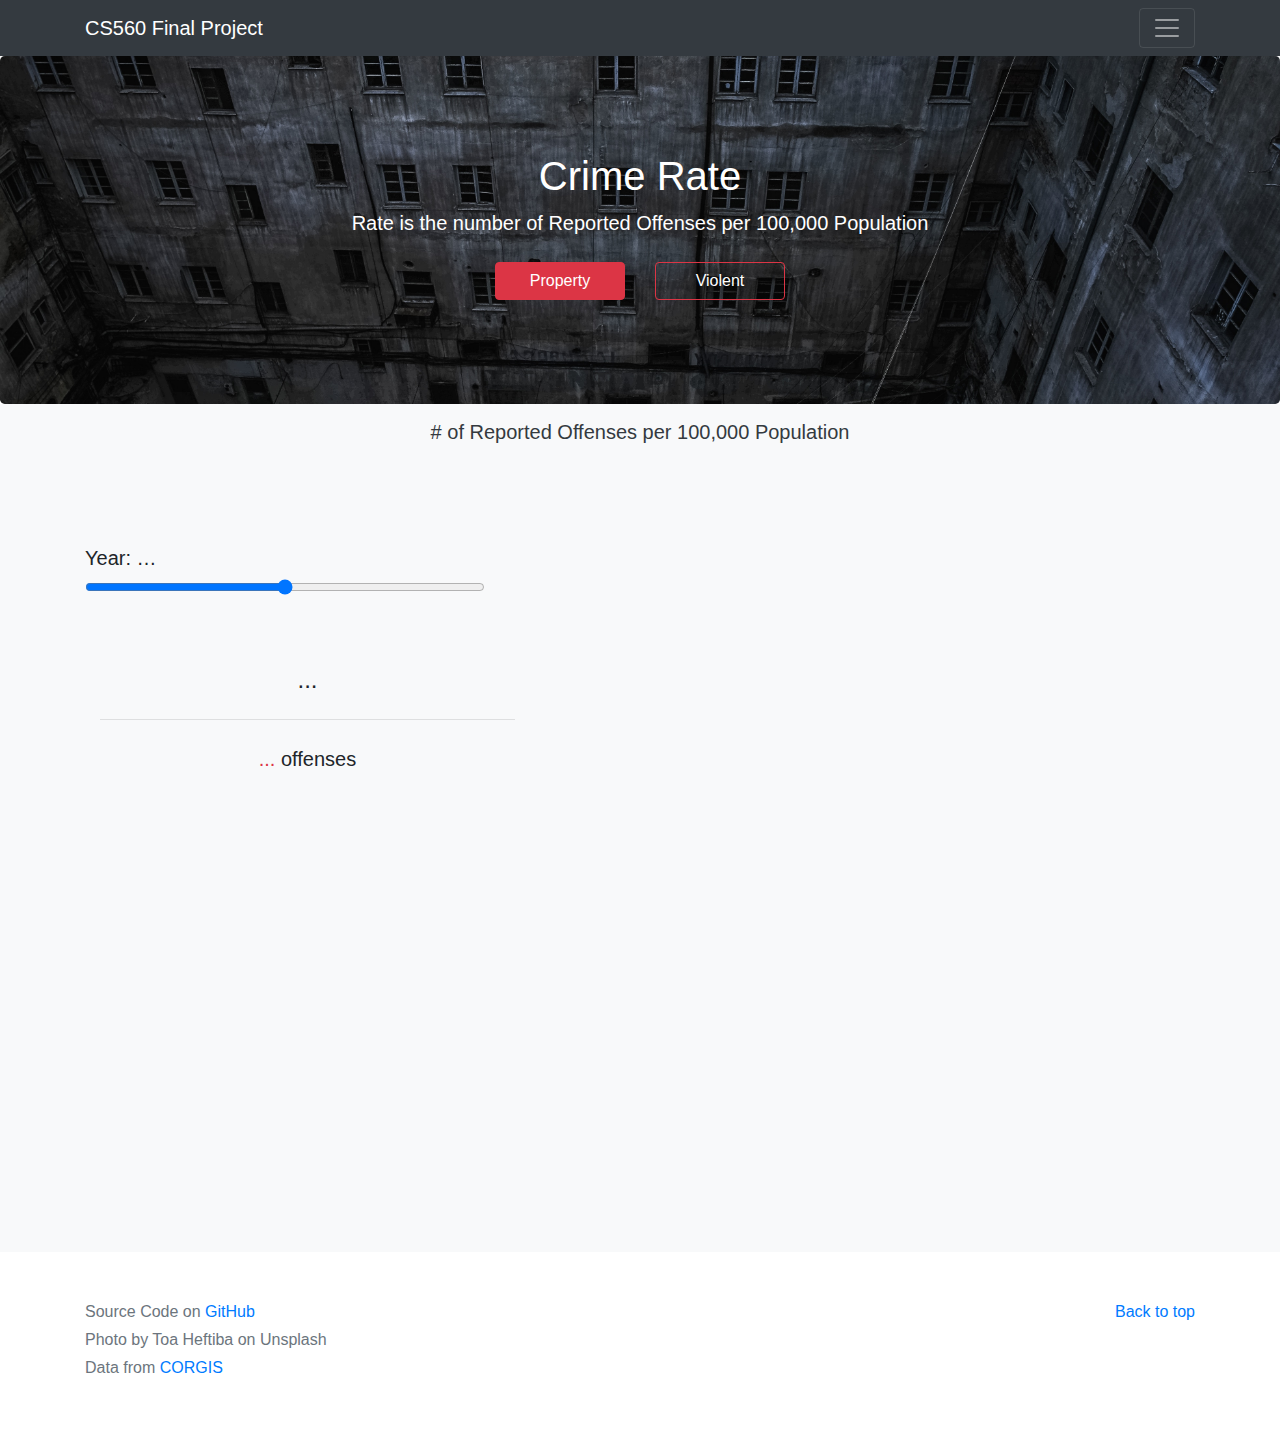
<file: index.html>
<!DOCTYPE html>
<html lang="en">
  <head>
    <meta charset="utf-8">
    <meta name="viewport" content="width=device-width, initial-scale=1, shrink-to-fit=no">
    <meta name="description" content="">
    <meta name="author" content="">

    <script src="https://cdn.anychart.com/releases/8.2.1/js/anychart-base.min.js"></script>
    <script src="https://cdn.anychart.com/releases/8.2.1/js/anychart-ui.min.js"></script>
    <script src="https://cdn.anychart.com/releases/8.2.1/js/anychart-exports.min.js"></script>
    <link rel="stylesheet" href="https://cdn.anychart.com/releases/8.2.1/css/anychart-ui.min.css">
    <link rel="stylesheet" href="https://cdn.anychart.com/releases/8.2.1/fonts/css/anychart-font.min.css">
	<script src="https://d3js.org/d3.v4.min.js"></script>
	<script src="https://d3js.org/colorbrewer.v1.min.js"></script>
    <!-- Bootstrap CSS -->
    <link rel="stylesheet" href="https://maxcdn.bootstrapcdn.com/bootstrap/4.0.0/css/bootstrap.min.css" integrity="sha384-Gn5384xqQ1aoWXA+058RXPxPg6fy4IWvTNh0E263XmFcJlSAwiGgFAW/dAiS6JXm" crossorigin="anonymous">
    <title>CS560 Final Project</title>

    <!-- Custom styles for this template -->
    <link href="css/dashboard.css" rel="stylesheet">
  </head>

  <body>


    <header>
      <div class="collapse bg-dark" id="navbarHeader">
        <div class="container">
          <div class="row">
            <div class="col-sm-8 col-md-7 py-4">
              <h4 class="text-white">About</h4>
              <p class="text-muted">All humankinds want to live in a safe community, we hope these visualizations would help improving the security of our society.</p>
            </div>
            <div class="col-sm-4 offset-md-1 py-4">
              <h4 class="text-white">Contact</h4>
              <ul class="list-unstyled">
                <!-- <li><a href="#" class="text-white">Follow on Twitter</a></li> -->
                <li><a href="https://github.com/hsu022210" class="text-white">GitHub</a></li>
                <li><a href="mailto:ahsu6@usfca.edu" class="text-white">Email me</a></li>
              </ul>
            </div>
          </div>
        </div>
      </div>
      <div class="navbar navbar-dark bg-dark box-shadow">
        <div class="container d-flex justify-content-between">
          <a href="index.html" class="navbar-brand d-flex align-items-center">
            <!-- <svg xmlns="http://www.w3.org/2000/svg" width="20" height="20" viewBox="0 0 24 24" fill="none" stroke="currentColor" stroke-width="2" stroke-linecap="round" stroke-linejoin="round" class="mr-2"><path d="M23 19a2 2 0 0 1-2 2H3a2 2 0 0 1-2-2V8a2 2 0 0 1 2-2h4l2-3h6l2 3h4a2 2 0 0 1 2 2z"></path><circle cx="12" cy="13" r="4"></circle></svg> -->
            CS560 Final Project
          </a>
          <button class="navbar-toggler" type="button" data-toggle="collapse" data-target="#navbarHeader" aria-controls="navbarHeader" aria-expanded="false" aria-label="Toggle navigation">
            <span class="navbar-toggler-icon"></span>
          </button>
        </div>
      </div>
    </header>

    <main role="main">

      <section class="jumbotron text-center main-background text-white">
        <div class="container">
          <h1 class="jumbotron-heading">Crime Rate</h1>
          <p class="lead">Rate is the number of Reported Offenses per 100,000 Population</p>
          <div class="row justify-content-center">
              <div class="col-md-3">
                  <a href="index.html" class="btn btn-danger btn-block my-2">Property</a>
              </div>
              <div class="col-md-3">
                  <a href="violent.html" class="btn btn-outline-danger btn-block my-2 text-white">Violent</a>
              </div>
          </div>
        </div>
      </section>

      <div class="album py-3 bg-light">
        <div class="container">

          <div class="row align-items-center">
              <div class="col-md-12 text-center text-dark">
                  <h5 class="lead">
                      # of Reported Offenses per 100,000 Population
                  </h5>
              </div>

                <div class="col-md-5 text-left">
                    <div class="my-4" id="containerSlider">
                        <h2 for="slider" class="lead">
                            Year: <span id="slider-value">…</span>
                        </h2>

                        <p>
                            <input type="range" min="1960" max="2012" id="slider" class="slider">
                        </p>
                        <br>
                        <br>
                        <div class="container text-center">
                            <h4 id="state_label">...</h4>
                            <hr class="my-4">
                            <p class="lead">
                                <span id="offenses_label" class="text-danger">...</span> offenses
                            </p>
                        </div>

                    </div>
                </div>

                <div class="col-md-7">
                    <div class="my-4" id="containerMap" style="height:23em;"></div>
                </div>

                <div class="col-md-7">
                    <div class="my-4" id="containerLine" style="height:20em;"></div>
                </div>

                <div class="col-md-5">
                    <div class="my-4" id="containerBar" style="height:20em;"></div>
                </div>
          </div>
        </div>
      </div>

    </main>

    <footer class="text-muted">
      <div class="container">
        <p class="float-right">
          <a href="#" class="scrollToTop">Back to top</a>
        </p>
        <!-- <p>Album example is &copy; Bootstrap, but please download and customize it for yourself!</p> -->
        <p>Source Code on <a href="https://github.com/hsu022210/DataVizFinalProject">GitHub</a></p>
        <p>Photo by Toa Heftiba on Unsplash</p>
        <p>Data from <a href="https://think.cs.vt.edu/corgis/csv/state_crime/state_crime.html">CORGIS</a></p>
      </div>
    </footer>

    <script src="https://code.jquery.com/jquery-3.3.1.min.js" integrity="sha256-FgpCb/KJQlLNfOu91ta32o/NMZxltwRo8QtmkMRdAu8=" crossorigin="anonymous"></script>
    <!-- <script src="https://code.jquery.com/jquery-3.3.1.min.js" integrity="sha384-KJ3o2DKtIkvYIK3UENzmM7KCkRr/rE9/Qpg6aAZGJwFDMVNA/GpGFF93hXpG5KkN" crossorigin="anonymous"></script> -->
    <script src="https://cdnjs.cloudflare.com/ajax/libs/popper.js/1.12.9/umd/popper.min.js" integrity="sha384-ApNbgh9B+Y1QKtv3Rn7W3mgPxhU9K/ScQsAP7hUibX39j7fakFPskvXusvfa0b4Q" crossorigin="anonymous"></script>
    <script src="https://maxcdn.bootstrapcdn.com/bootstrap/4.0.0/js/bootstrap.min.js" integrity="sha384-JZR6Spejh4U02d8jOt6vLEHfe/JQGiRRSQQxSfFWpi1MquVdAyjUar5+76PVCmYl" crossorigin="anonymous"></script>
    <script type="text/javascript" src="code/mapRate.js" crime_type="Property" defaultYear="1960"></script>
    <script type="text/javascript" src="code/lineRate.js" crime_type="Property" defaultYear="1960"></script>
    <script type="text/javascript" src="code/barRate.js" crime_type="Property" defaultYear="1960"></script>
    <script type="text/javascript" src="code/scrollToTop.js"></script>

  </body>
</html>
</file>
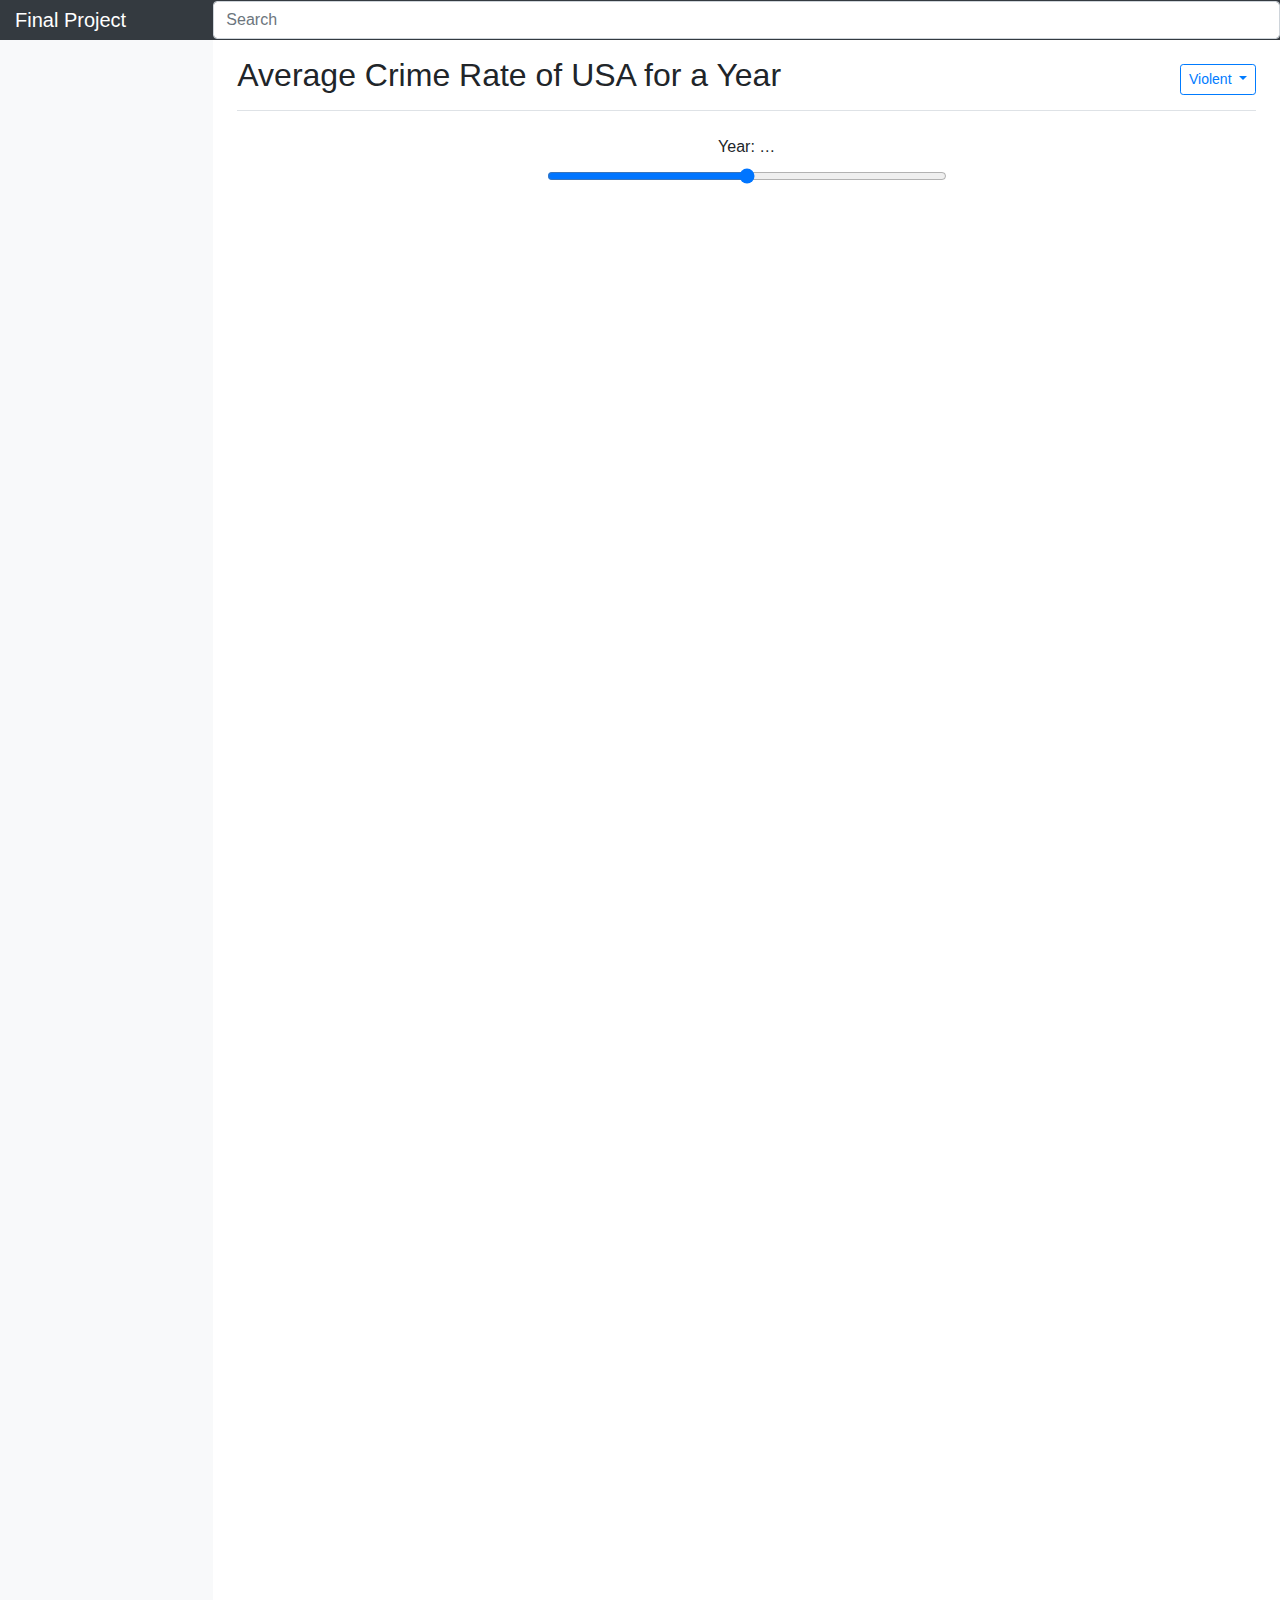
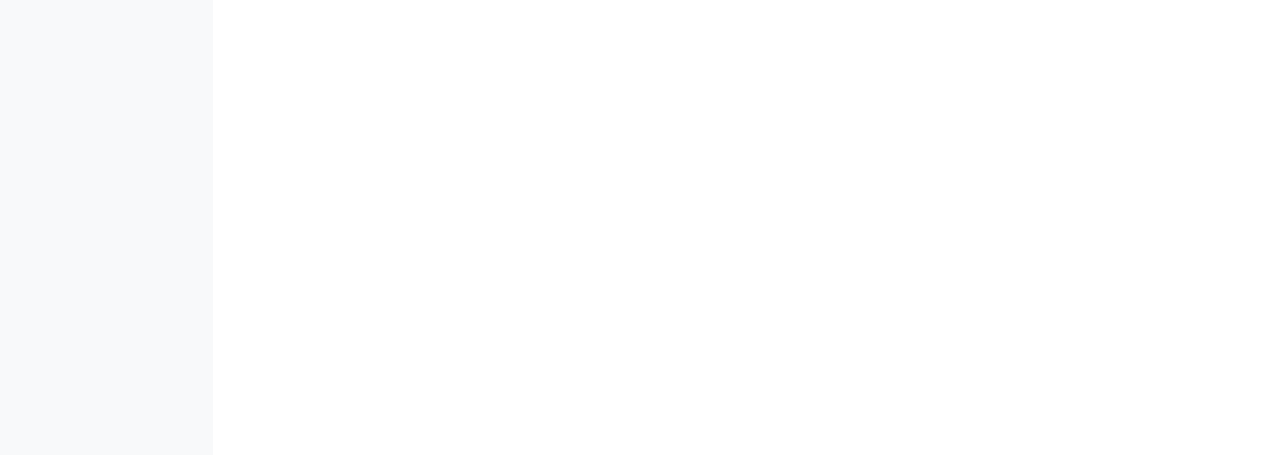
<file: usMapViolentRate.html>
<!-- <!DOCTYPE html>
<html lang="en">
	<head>
		<meta charset="utf-8">
		<title>D3: Loading GeoJSON data and generating SVG paths</title>
		<script src="https://d3js.org/d3.v4.min.js"></script>
		<script src="https://d3js.org/colorbrewer.v1.min.js"></script>
		<style type="text/css">
			/* No style rules here yet */
		</style>
	</head>
	<body>
		<script type="text/javascript" src="usMapCrimeRate.js"></script>
	</body>
</html> -->


<!doctype html>
<html lang="en">
  <head>
    <meta charset="utf-8">
    <meta name="viewport" content="width=device-width, initial-scale=1, shrink-to-fit=no">
    <meta name="description" content="">
    <meta name="author" content="">

    <script src="https://cdn.anychart.com/releases/8.2.1/js/anychart-base.min.js"></script>
    <script src="https://cdn.anychart.com/releases/8.2.1/js/anychart-ui.min.js"></script>
    <script src="https://cdn.anychart.com/releases/8.2.1/js/anychart-exports.min.js"></script>
    <link rel="stylesheet" href="https://cdn.anychart.com/releases/8.2.1/css/anychart-ui.min.css">
    <link rel="stylesheet" href="https://cdn.anychart.com/releases/8.2.1/fonts/css/anychart-font.min.css">
	<script src="https://d3js.org/d3.v4.min.js"></script>
	<script src="https://d3js.org/colorbrewer.v1.min.js"></script>
    <!-- Bootstrap CSS -->
    <link rel="stylesheet" href="https://maxcdn.bootstrapcdn.com/bootstrap/4.0.0/css/bootstrap.min.css" integrity="sha384-Gn5384xqQ1aoWXA+058RXPxPg6fy4IWvTNh0E263XmFcJlSAwiGgFAW/dAiS6JXm" crossorigin="anonymous">
    <title>CS560 Final Project</title>

    <!-- Custom styles for this template -->
    <link href="dashboard.css" rel="stylesheet">
  </head>

  <body>
    <nav class="navbar navbar-dark sticky-top bg-dark flex-md-nowrap p-0">
      <a class="navbar-brand col-sm-3 col-md-2 mr-0" href="usMapPropertyRate.html">Final Project</a>
      <input class="form-control form-control-dark w-100" type="text" placeholder="Search" aria-label="Search">
      <!-- <ul class="navbar-nav px-3">
        <li class="nav-item text-nowrap">
          <a class="nav-link" href="#">Sign out</a>
        </li>
      </ul> -->
    </nav>

    <div class="container-fluid">
      <div class="row">
        <nav class="col-md-2 d-none d-md-block bg-light sidebar">
          <div class="sidebar-sticky">
              <!-- <ul class="nav flex-column">
                <li class="nav-item">
                  <a class="nav-link active" href="#">
                    <span data-feather="home"></span>
                    Dashboard <span class="sr-only">(current)</span>
                  </a>
                </li>
                <li class="nav-item">
                  <a class="nav-link" href="anychartLine.html">
                    <span data-feather="file"></span>
                    Line Chart
                  </a>
                </li>
                <li class="nav-item">
                  <a class="nav-link text-primary" href="usMapViolentRate.html">
                    <span data-feather="shopping-cart"></span>
                    Choropleth Map
                  </a>
                </li>
              </ul> -->

            <!-- <h6 class="sidebar-heading d-flex justify-content-between align-items-center px-3 mt-4 mb-1 text-muted">
              <span>Saved reports</span>
              <a class="d-flex align-items-center text-muted" href="#">
                <span data-feather="plus-circle"></span>
              </a>
            </h6>
            <ul class="nav flex-column mb-2">
              <li class="nav-item">
                <a class="nav-link" href="#">
                  <span data-feather="file-text"></span>
                  Current month
                </a>
              </li>
              <li class="nav-item">
                <a class="nav-link" href="#">
                  <span data-feather="file-text"></span>
                  Last quarter
                </a>
              </li>
              <li class="nav-item">
                <a class="nav-link" href="#">
                  <span data-feather="file-text"></span>
                  Social engagement
                </a>
              </li>
              <li class="nav-item">
                <a class="nav-link" href="#">
                  <span data-feather="file-text"></span>
                  Year-end sale
                </a>
              </li> -->
            </ul>
          </div>
        </nav>

        <main role="main" class="col-md-9 ml-sm-auto col-lg-10 pt-3 px-4">
          <div class="d-flex justify-content-between flex-wrap flex-md-nowrap align-items-center pb-2 mb-3 border-bottom">
            <h2 class="h2">Average Crime Rate of USA for a Year</h2>
            <div class="btn-toolbar mb-2 mb-md-0">
              <!-- <div class="btn-group mr-2">
                <button class="btn btn-sm btn-outline-secondary">Share</button>
                <button class="btn btn-sm btn-outline-secondary">Export</button>
              </div> -->
              <!-- <button class="btn btn-sm btn-outline-secondary dropdown-toggle">
                <span data-feather="calendar"></span>
                This week
              </button> -->

              <div class="dropdown">
                  <button class="btn btn-sm btn-outline-primary dropdown-toggle" type="button" id="dropdownMenuButton" data-toggle="dropdown" aria-haspopup="true" aria-expanded="false">
                    Violent
                  </button>
                  <div class="dropdown-menu dropdown-menu-right states_dropdown" aria-labelledby="dropdownMenuButton">
                    <a class="dropdown-item" href="usMapPropertyRate.html">Property</a>
                    <!-- <a class="dropdown-item" href="#">Another action</a>
                    <a class="dropdown-item" href="#">Something else here</a> -->
                  </div>
                </div>
            </div>
          </div>

          <!-- <canvas class="my-4" id="container" width="900" height="380"></canvas> -->
          <div class="my-4 text-center" id="containerSlider" style="height:4em;">
              <p>
                <label for="slider"
                       style="width: 10em; text-align: center;">
                       Year: <span id="slider-value">…</span>
                </label>
                <br>
                <input type="range" min="1960" max="2012" id="slider" class="slider">
              </p>
          </div>
          <div class="my-4" id="containerMap" style="height:40em;"></div>
          <div class="my-4" id="containerLine" style="height:35em;"></div>
          <div class="my-4" id="containerPie" style="height:35em;"></div>
        </main>
      </div>
    </div>

    <script src="https://code.jquery.com/jquery-3.3.1.min.js" integrity="sha256-FgpCb/KJQlLNfOu91ta32o/NMZxltwRo8QtmkMRdAu8=" crossorigin="anonymous"></script>
    <!-- <script src="https://code.jquery.com/jquery-3.2.1.slim.min.js" integrity="sha384-KJ3o2DKtIkvYIK3UENzmM7KCkRr/rE9/Qpg6aAZGJwFDMVNA/GpGFF93hXpG5KkN" crossorigin="anonymous"></script> -->
    <script src="https://cdnjs.cloudflare.com/ajax/libs/popper.js/1.12.9/umd/popper.min.js" integrity="sha384-ApNbgh9B+Y1QKtv3Rn7W3mgPxhU9K/ScQsAP7hUibX39j7fakFPskvXusvfa0b4Q" crossorigin="anonymous"></script>
    <script src="https://maxcdn.bootstrapcdn.com/bootstrap/4.0.0/js/bootstrap.min.js" integrity="sha384-JZR6Spejh4U02d8jOt6vLEHfe/JQGiRRSQQxSfFWpi1MquVdAyjUar5+76PVCmYl" crossorigin="anonymous"></script>
    <script type="text/javascript" src="mapRate.js" crime_type="Violent"></script>
    <script type="text/javascript" src="lineRate.js" crime_type="Violent"></script>
    <script type="text/javascript" src="pieRate.js" crime_type="Violent"></script>

  </body>
</html>
</file>
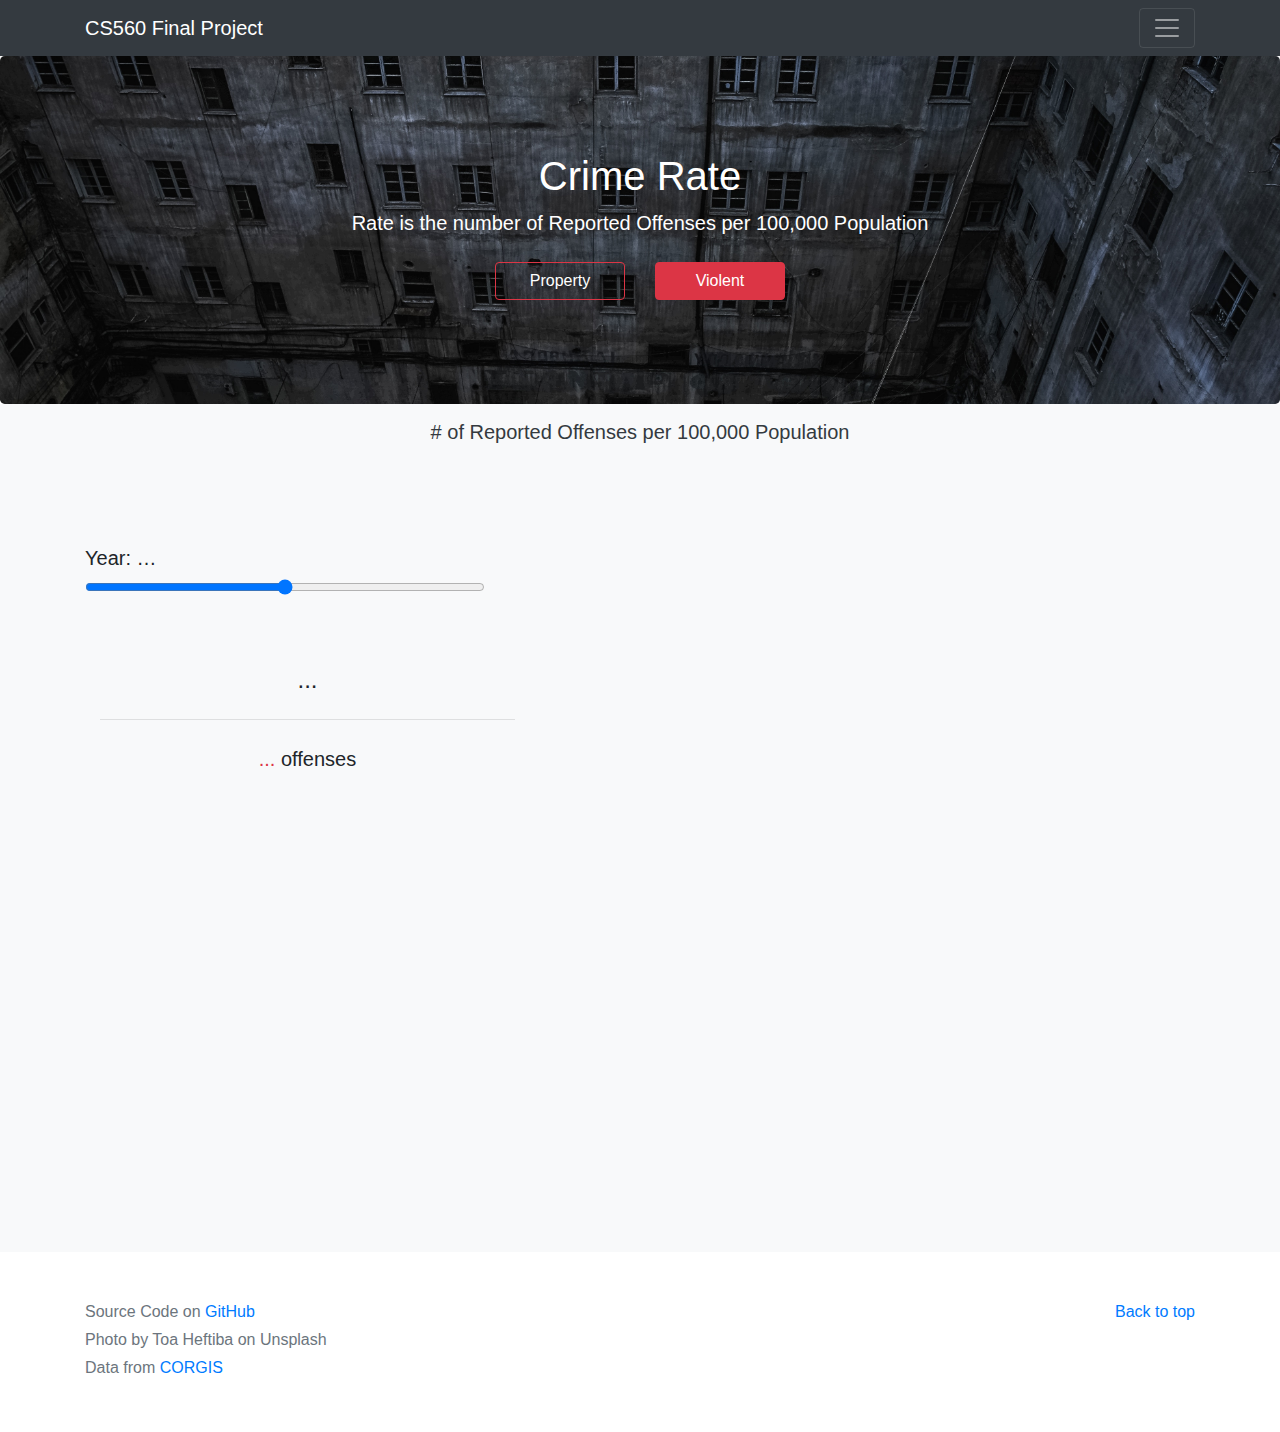
<file: violent.html>
<!DOCTYPE html>
<html lang="en">
  <head>
    <meta charset="utf-8">
    <meta name="viewport" content="width=device-width, initial-scale=1, shrink-to-fit=no">
    <meta name="description" content="">
    <meta name="author" content="">

    <script src="https://cdn.anychart.com/releases/8.2.1/js/anychart-base.min.js"></script>
    <script src="https://cdn.anychart.com/releases/8.2.1/js/anychart-ui.min.js"></script>
    <script src="https://cdn.anychart.com/releases/8.2.1/js/anychart-exports.min.js"></script>
    <link rel="stylesheet" href="https://cdn.anychart.com/releases/8.2.1/css/anychart-ui.min.css">
    <link rel="stylesheet" href="https://cdn.anychart.com/releases/8.2.1/fonts/css/anychart-font.min.css">
	<script src="https://d3js.org/d3.v4.min.js"></script>
	<script src="https://d3js.org/colorbrewer.v1.min.js"></script>
    <!-- Bootstrap CSS -->
    <link rel="stylesheet" href="https://maxcdn.bootstrapcdn.com/bootstrap/4.0.0/css/bootstrap.min.css" integrity="sha384-Gn5384xqQ1aoWXA+058RXPxPg6fy4IWvTNh0E263XmFcJlSAwiGgFAW/dAiS6JXm" crossorigin="anonymous">
    <title>CS560 Final Project</title>

    <!-- Custom styles for this template -->
    <link href="css/dashboard.css" rel="stylesheet">
  </head>

  <body>


    <header>
      <div class="collapse bg-dark" id="navbarHeader">
        <div class="container">
          <div class="row">
            <div class="col-sm-8 col-md-7 py-4">
              <h4 class="text-white">About</h4>
              <p class="text-muted">All humankinds want to live in a safe community, we hope these visualizations would help improving the security of our society.</p>
            </div>
            <div class="col-sm-4 offset-md-1 py-4">
              <h4 class="text-white">Contact</h4>
              <ul class="list-unstyled">
                  <li><a href="https://github.com/hsu022210" class="text-white">GitHub</a></li>
                  <li><a href="mailto:ahsu6@usfca.edu" class="text-white">Email me</a></li>
              </ul>
            </div>
          </div>
        </div>
      </div>
      <div class="navbar navbar-dark bg-dark box-shadow">
        <div class="container d-flex justify-content-between">
          <a href="index.html" class="navbar-brand d-flex align-items-center">
            <!-- <svg xmlns="http://www.w3.org/2000/svg" width="20" height="20" viewBox="0 0 24 24" fill="none" stroke="currentColor" stroke-width="2" stroke-linecap="round" stroke-linejoin="round" class="mr-2"><path d="M23 19a2 2 0 0 1-2 2H3a2 2 0 0 1-2-2V8a2 2 0 0 1 2-2h4l2-3h6l2 3h4a2 2 0 0 1 2 2z"></path><circle cx="12" cy="13" r="4"></circle></svg> -->
            CS560 Final Project
          </a>
          <button class="navbar-toggler" type="button" data-toggle="collapse" data-target="#navbarHeader" aria-controls="navbarHeader" aria-expanded="false" aria-label="Toggle navigation">
            <span class="navbar-toggler-icon"></span>
          </button>
        </div>
      </div>
    </header>

    <main role="main">

        <section class="jumbotron text-center main-background text-white">
          <div class="container">
            <h1 class="jumbotron-heading">Crime Rate</h1>
            <p class="lead">Rate is the number of Reported Offenses per 100,000 Population</p>
            <div class="row justify-content-center">
                <div class="col-md-3">
                    <a href="index.html" class="btn btn-outline-danger btn-block my-2 text-white">Property</a>
                </div>
                <div class="col-md-3">
                    <a href="violent.html" class="btn btn-danger btn-block my-2">Violent</a>
                </div>
            </div>
          </div>
        </section>

      <div class="album py-3 bg-light">
        <div class="container">

          <div class="row align-items-center">
              <div class="col-md-12 text-center text-dark">
                  <h5 class="lead">
                      # of Reported Offenses per 100,000 Population
                  </h5>
              </div>

              <div class="col-md-5 text-left">
                  <div class="my-4" id="containerSlider">
                      <h2 for="slider" class="lead">
                          Year: <span id="slider-value">…</span>
                      </h2>

                      <p>
                          <input type="range" min="1960" max="2012" id="slider" class="slider">
                      </p>
                      <br>
                      <br>
                      <div class="container text-center">
                          <h4 id="state_label">...</h4>
                          <hr class="my-4">
                          <p class="lead">
                              <span id="offenses_label" class="text-danger">...</span> offenses
                          </p>
                      </div>

                  </div>
              </div>

                <div class="col-md-7">
                    <div class="my-4" id="containerMap" style="height:23em;"></div>
                </div>

                <div class="col-md-7">
                    <div class="my-4" id="containerLine" style="height:20em;"></div>
                </div>

                <div class="col-md-5">
                    <div class="my-4" id="containerBar" style="height:20em;"></div>
                </div>
          </div>
        </div>
      </div>

    </main>

    <footer class="text-muted">
      <div class="container">
        <p class="float-right">
          <a href="#" class="scrollToTop">Back to top</a>
        </p>
        <!-- <p>Album example is &copy; Bootstrap, but please download and customize it for yourself!</p> -->
        <p>Source Code on <a href="https://github.com/hsu022210/DataVizFinalProject">GitHub</a></p>
        <p>Photo by Toa Heftiba on Unsplash</p>
        <p>Data from <a href="https://think.cs.vt.edu/corgis/csv/state_crime/state_crime.html">CORGIS</a></p>
      </div>
    </footer>

    <script src="https://code.jquery.com/jquery-3.3.1.min.js" integrity="sha256-FgpCb/KJQlLNfOu91ta32o/NMZxltwRo8QtmkMRdAu8=" crossorigin="anonymous"></script>
    <!-- <script src="https://code.jquery.com/jquery-3.3.1.min.js" integrity="sha384-KJ3o2DKtIkvYIK3UENzmM7KCkRr/rE9/Qpg6aAZGJwFDMVNA/GpGFF93hXpG5KkN" crossorigin="anonymous"></script> -->
    <script src="https://cdnjs.cloudflare.com/ajax/libs/popper.js/1.12.9/umd/popper.min.js" integrity="sha384-ApNbgh9B+Y1QKtv3Rn7W3mgPxhU9K/ScQsAP7hUibX39j7fakFPskvXusvfa0b4Q" crossorigin="anonymous"></script>
    <script src="https://maxcdn.bootstrapcdn.com/bootstrap/4.0.0/js/bootstrap.min.js" integrity="sha384-JZR6Spejh4U02d8jOt6vLEHfe/JQGiRRSQQxSfFWpi1MquVdAyjUar5+76PVCmYl" crossorigin="anonymous"></script>
    <script type="text/javascript" src="code/mapRate.js" crime_type="Violent" defaultYear="1960"></script>
    <script type="text/javascript" src="code/lineRate.js" crime_type="Violent" defaultYear="1960"></script>
    <script type="text/javascript" src="code/barRate.js" crime_type="Violent" defaultYear="1960"></script>
    <script type="text/javascript" src="code/scrollToTop.js"></script>

  </body>
</html>
</file>
<file: css/dashboard.css>
/* body {
  font-size: .875rem;
}

.feather {
  width: 16px;
  height: 16px;
  vertical-align: text-bottom;
}

.sidebar {
  position: fixed;
  top: 0;
  bottom: 0;
  left: 0;
  z-index: 100;
  padding: 0;
  box-shadow: inset -1px 0 0 rgba(0, 0, 0, .1);
} */
/*
.sidebar-sticky {
  position: -webkit-sticky;
  position: sticky;
  top: 48px;
  height: calc(100vh - 48px);
  padding-top: .5rem;
  overflow-x: hidden;
  overflow-y: auto;
}

.sidebar .nav-link {
  font-weight: 500;
  color: #333;
}

.sidebar .nav-link .feather {
  margin-right: 4px;
  color: #999;
}

.sidebar .nav-link.active {
  color: #007bff;
}

.sidebar .nav-link:hover .feather,
.sidebar .nav-link.active .feather {
  color: inherit;
}

.sidebar-heading {
  font-size: .75rem;
  text-transform: uppercase;
}

.navbar-brand {
  padding-top: .75rem;
  padding-bottom: .75rem;
  font-size: 1rem;
  background-color: rgba(0, 0, 0, .25);
  box-shadow: inset -1px 0 0 rgba(0, 0, 0, .25);
}

.navbar .form-control {
  padding: .75rem 1rem;
  border-width: 0;
  border-radius: 0;
}

.form-control-dark {
  color: #fff;
  background-color: rgba(255, 255, 255, .1);
  border-color: rgba(255, 255, 255, .1);
}

.form-control-dark:focus {
  border-color: transparent;
  box-shadow: 0 0 0 3px rgba(255, 255, 255, .25);
}

.border-top { border-top: 1px solid #e5e5e5; }
.border-bottom { border-bottom: 1px solid #e5e5e5; }
*/

:root {
  --jumbotron-padding-y: 3rem;
}

.jumbotron {
  padding-top: var(--jumbotron-padding-y);
  padding-bottom: var(--jumbotron-padding-y);
  margin-bottom: 0;
  background-color: #fff;
}
@media (min-width: 768px) {
  .jumbotron {
    padding-top: calc(var(--jumbotron-padding-y) * 2);
    padding-bottom: calc(var(--jumbotron-padding-y) * 2);
  }
}

.jumbotron p:last-child {
  margin-bottom: 0;
}

.jumbotron-heading {
  font-weight: 300;
}

.jumbotron .container {
  max-width: 40rem;
}

footer {
  padding-top: 3rem;
  padding-bottom: 3rem;
}

footer p {
  margin-bottom: .25rem;
}

.box-shadow { box-shadow: 0 .25rem .75rem rgba(0, 0, 0, .05); }

.pointer {cursor: pointer;}

.slider{
    width: 25em;
}

.main-background{
    background-image: url("../img/prison.jpg");
    background-size: cover;
    background-position: center center;
}
</file>
<file: dashboard.css>
/* body {
  font-size: .875rem;
}

.feather {
  width: 16px;
  height: 16px;
  vertical-align: text-bottom;
}

.sidebar {
  position: fixed;
  top: 0;
  bottom: 0;
  left: 0;
  z-index: 100;
  padding: 0;
  box-shadow: inset -1px 0 0 rgba(0, 0, 0, .1);
} */
/*
.sidebar-sticky {
  position: -webkit-sticky;
  position: sticky;
  top: 48px;
  height: calc(100vh - 48px);
  padding-top: .5rem;
  overflow-x: hidden;
  overflow-y: auto;
}

.sidebar .nav-link {
  font-weight: 500;
  color: #333;
}

.sidebar .nav-link .feather {
  margin-right: 4px;
  color: #999;
}

.sidebar .nav-link.active {
  color: #007bff;
}

.sidebar .nav-link:hover .feather,
.sidebar .nav-link.active .feather {
  color: inherit;
}

.sidebar-heading {
  font-size: .75rem;
  text-transform: uppercase;
}

.navbar-brand {
  padding-top: .75rem;
  padding-bottom: .75rem;
  font-size: 1rem;
  background-color: rgba(0, 0, 0, .25);
  box-shadow: inset -1px 0 0 rgba(0, 0, 0, .25);
}

.navbar .form-control {
  padding: .75rem 1rem;
  border-width: 0;
  border-radius: 0;
}

.form-control-dark {
  color: #fff;
  background-color: rgba(255, 255, 255, .1);
  border-color: rgba(255, 255, 255, .1);
}

.form-control-dark:focus {
  border-color: transparent;
  box-shadow: 0 0 0 3px rgba(255, 255, 255, .25);
}

.border-top { border-top: 1px solid #e5e5e5; }
.border-bottom { border-bottom: 1px solid #e5e5e5; }
*/

:root {
  --jumbotron-padding-y: 3rem;
}

.jumbotron {
  padding-top: var(--jumbotron-padding-y);
  padding-bottom: var(--jumbotron-padding-y);
  margin-bottom: 0;
  background-color: #fff;
}
@media (min-width: 768px) {
  .jumbotron {
    padding-top: calc(var(--jumbotron-padding-y) * 2);
    padding-bottom: calc(var(--jumbotron-padding-y) * 2);
  }
}

.jumbotron p:last-child {
  margin-bottom: 0;
}

.jumbotron-heading {
  font-weight: 300;
}

.jumbotron .container {
  max-width: 40rem;
}

footer {
  padding-top: 3rem;
  padding-bottom: 3rem;
}

footer p {
  margin-bottom: .25rem;
}

.box-shadow { box-shadow: 0 .25rem .75rem rgba(0, 0, 0, .05); }

.pointer {cursor: pointer;}

.slider{
    width: 25em;
}

.main-background{
    background-image: url("img/prison.jpg");
    background-size: cover;
    background-position: center center;
}
</file>
